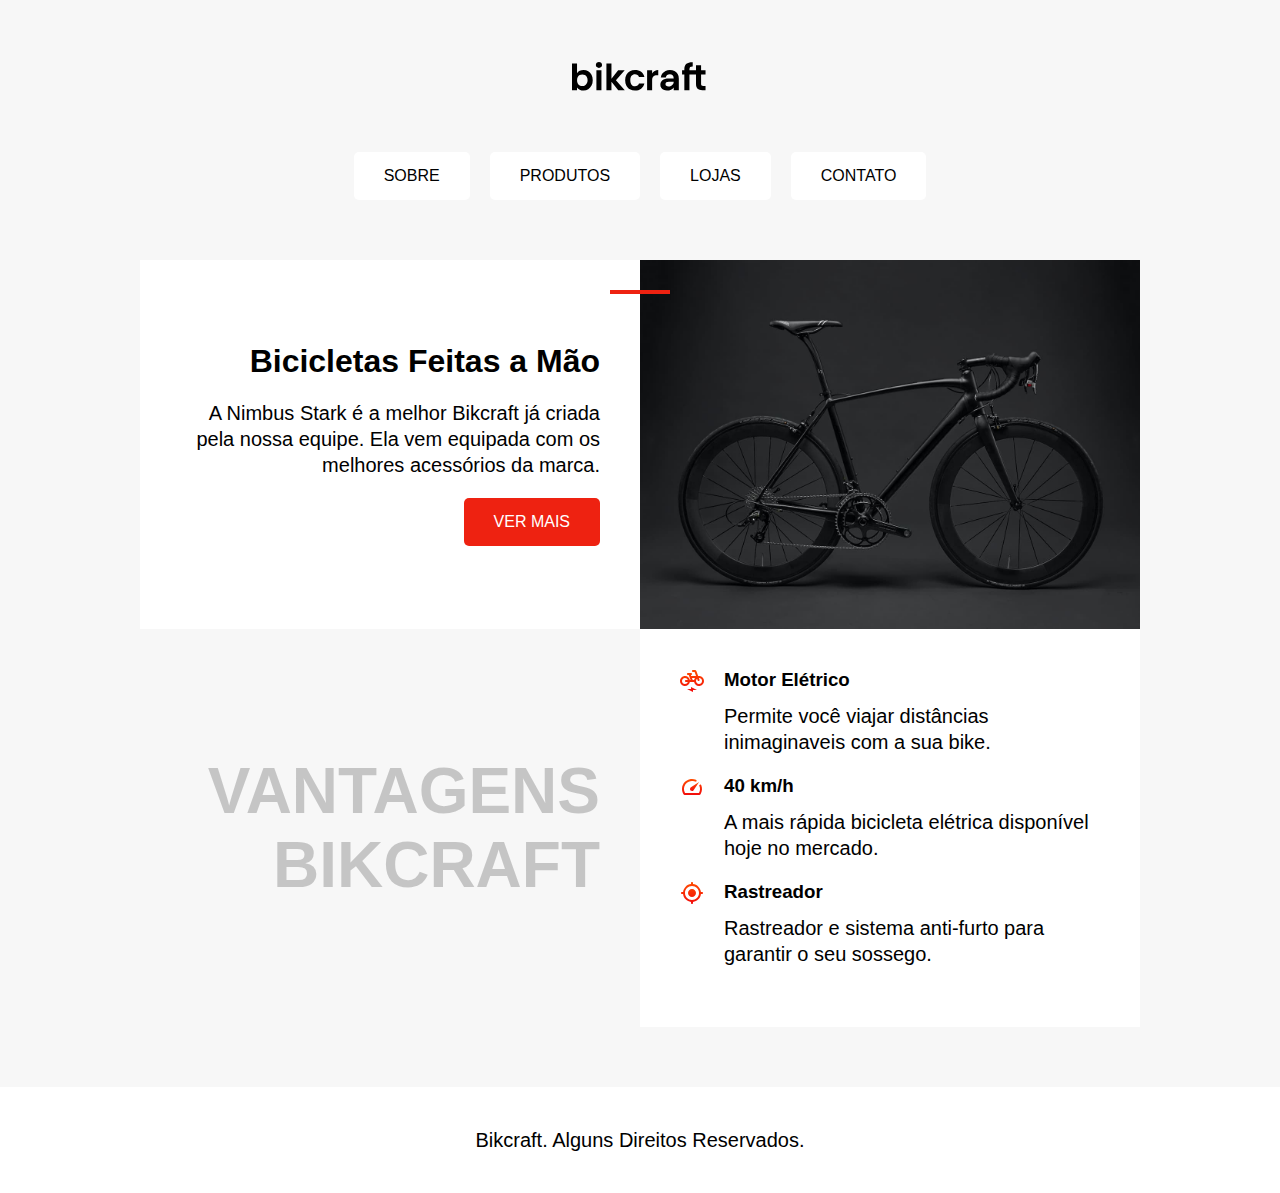
<file: bikecraft_exercicio_pos_resolucao/index.html>
<!DOCTYPE html>
<html lang="pt-br">
<head>
    <meta charset="UTF-8">
    <meta name="viewport" content="width=device-width, initial-scale=1.0">
    <title>Bikecraft 2</title>
    <link rel="stylesheet" href="./style.css" type="text/css">
</head>
<body>
    <img src="./img/bikcraft.svg" alt="logo bickcraft">
    <div class="navegacao">
        <a href="/">Sobre</a>
        <a href="/">Produtos</a>
        <a href="/">Lojas</a>
        <a href="/">Contato</a>
    </div>
    <div class="conteudo">
        <div class="introducao">
            <span class="detalhe"></span>
            <h1>Bicicletas Feitas a Mão</h1>
            <p>A Nimbus Stark é a melhor Bikcraft já criada pela nossa equipe. Ela vem equipada com os melhores acessórios da marca.</p>
            <a class="botao" href="/">Ver mais</a>
        </div>
        <img src="./img/bicicleta.jpg" alt="foto bicicleta">

        <h2 class="subtitulo">Vantagens Bikcraft</h2>
        <div class="vantagens">
            <div class="item">
                <img src="./img/eletrica.svg" alt="">
                <h3>Motor Elétrico</h3>
                <p>Permite você viajar distâncias inimaginaveis com a sua bike.</p>
            </div>
            <div class="item">
                <img src="./img/velocidade.svg" alt="">
                <h3>40 km/h</h3>
                <p>A mais rápida bicicleta elétrica disponível hoje no mercado.</p>
            </div>
            <div class="item">
                <img src="./img/rastreador.svg" alt="">
                <h3>Rastreador</h3>
                <p>Rastreador e sistema anti-furto para garantir o seu sossego.</p>
            </div>
        </div>
    </div>
    <div class="rodape">
        <p>Bikcraft. Alguns Direitos Reservados.</p>
    </div>
</body>
</html>
</file>
<file: bikecraft_exercicio_pos_resolucao/style.css>
body {
    font-family: Arial, Helvetica, sans-serif;
    margin: 0;
    background-color: #f7f7f7;
    display: grid;
    justify-items: center;
    gap: 60px;
    margin-top: 60px;
}

img {
    max-width: 100%;
    display: block;
}

a {
    text-decoration: none;
}

p, h1, h2, h3 {
    margin: 0;
}

p {
    font-size: 20px;
    line-height: 1.3;
}

.navegacao {
    display: flex;
    flex-wrap: wrap;
    gap: 20px;
    justify-content: center;
}

.navegacao a {
    background-color: #fff;
    padding: 15px 30px;
    border-radius: 5px;
    color: #000;
    text-transform: uppercase;
}

.conteudo {
    display: grid;
    grid-template-columns: 1fr 1fr;
    max-width: 1000px;
}

.introducao {
    background-color: #fff;
    padding: 40px;
    text-align: right;
    position: relative;
    display: grid;
    gap: 20px;
    align-content: center;
    justify-items: end;
}

.detalhe {
    width: 60px;
    height: 4px;
    background-color: #e21;
    display: inline-block;
    position: absolute;
    top: 30px;
    right: -30px;
}

.botao  {
    background-color: #e21;
    color: #fff;
    padding: 15px 30px;
    border-radius: 5px;
    text-transform: uppercase;
}

.subtitulo {
    font-size: 64px;
    text-transform: uppercase;
    text-align: right;
    color: rgba(0, 0, 0, 0.2);
    padding: 40px;
    align-self: center;
}

.vantagens {
    background-color: #fff;
    padding: 40px;
}

.item {
    display: grid;
    grid-template-columns: auto 1fr;
    gap: 10px 20px;
    margin-bottom: 20px;
}

.item p {
    grid-column: 2;
}

.rodape {
    background-color: #fff;
    width: 100%;
    text-align: center;
    padding: 40px;
    box-sizing: border-box;
}
</file>
